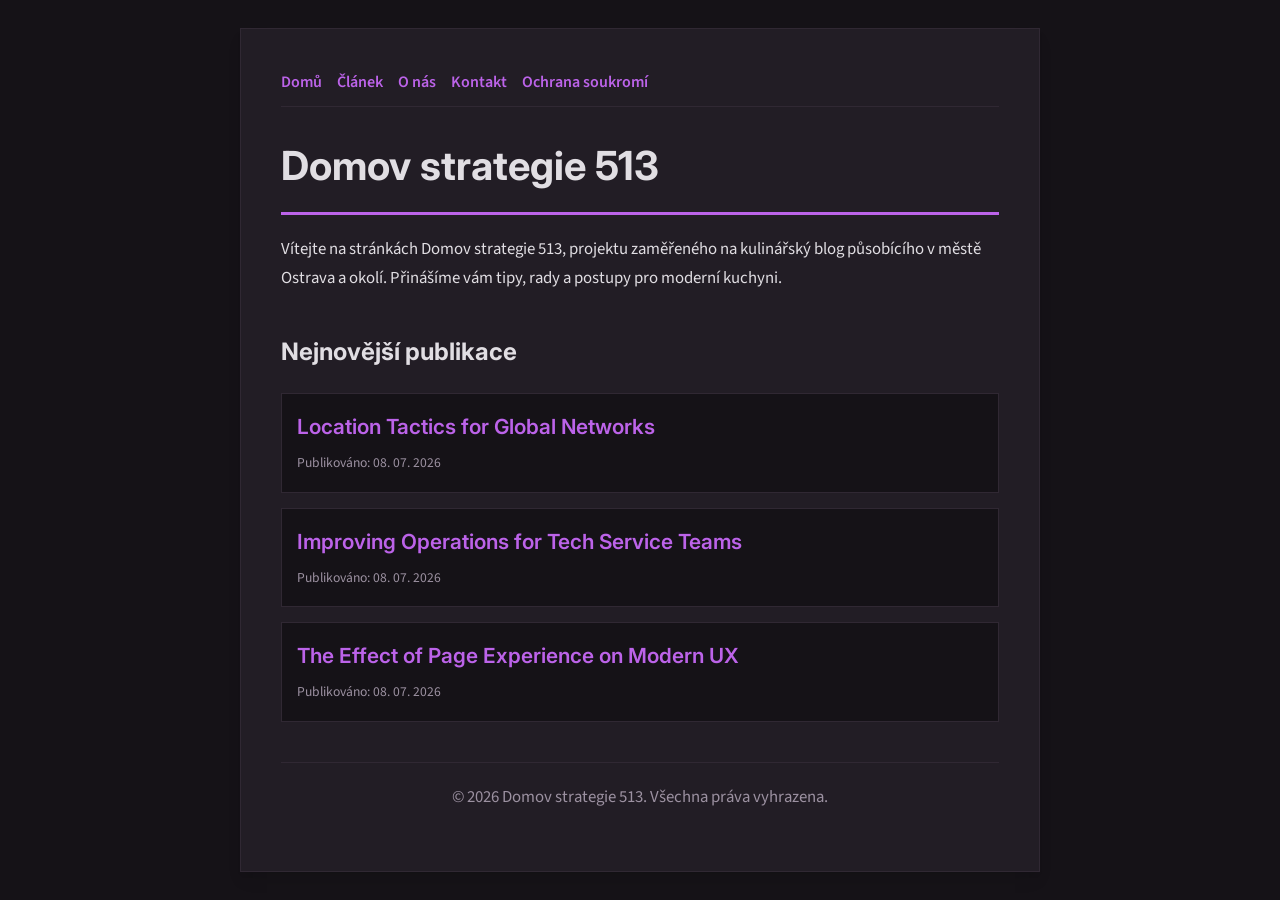
<file: index.html>
<!DOCTYPE html>
<html lang="cs">
<head>
    <meta charset="UTF-8">
    <meta name="viewport" content="width=device-width, initial-scale=1.0">
    <title>Domov strategie 513 | Kulinářský blog - Ostrava</title>
    <meta name="description" content="Vítejte na stránkách Domov strategie 513, projektu zaměřeného na kulinářský blog působícího v městě Ostrava a okolí. Přinášíme vám tipy, rady a postupy pro moderní kuchyni.">
    <meta name="geo.region" content="CZ" />
    <meta name="geo.placename" content="Ostrava" />
    <meta name="geo.position" content="49.8209;18.2625" />
    <meta name="ICBM" content="49.8209, 18.2625" />
    <link rel="stylesheet" href="style.css">
    <script type="application/ld+json">
{
  "@context": "https://schema.org",
  "@type": "LocalBusiness",
  "name": "Domov strategie 513",
  "url": "https://domov-strategie-513.github.io",
  "telephone": "+420 596 555 789",
  "address": {
    "@type": "PostalAddress",
    "addressLocality": "Ostrava",
    "addressRegion": "Moravskoslezský",
    "postalCode": "702 00",
    "addressCountry": "CZ"
  },
  "geo": {
    "@type": "GeoCoordinates",
    "latitude": 49.8209,
    "longitude": 18.2625
  }
}
</script>
</head>
<body>
    
        <div class="container" style="max-width: 800px;">
            <nav style="display: flex; gap: 15px; margin-bottom: 25px; border-bottom: 1px solid var(--kqbrv); padding-bottom: 10px; overflow-x: auto; flex-wrap: wrap;">
            <a href="index.html">Domů</a>
            <a href="location-tactics-for-global-networks.html">Článek</a>
            <a href="about.html">O nás</a>
            <a href="contact.html">Kontakt</a>
            <a href="privacy.html">Ochrana soukromí</a>
        </nav>
            <h1>Domov strategie 513</h1>
            <p>Vítejte na stránkách Domov strategie 513, projektu zaměřeného na kulinářský blog působícího v městě Ostrava a okolí. Přinášíme vám tipy, rady a postupy pro moderní kuchyni.</p>
            <h2 style="margin-top: 40px;">Nejnovější publikace</h2>
            <ul style="list-style-type: none; padding-left: 0;">
                <li style="background: var(--fbome); padding: 15px; border-radius: var(--joxom); border: 1px solid var(--kqbrv); margin-bottom: 15px;">
                <h3 style="margin-bottom: 5px; font-size: 1.3rem;"><a href="location-tactics-for-global-networks.html">Location Tactics for Global Networks</a></h3>
                <span style="font-size:0.85rem; color: var(--qzbgg)">Publikováno: 08. 07. 2026</span>
            </li>
<li style="background: var(--fbome); padding: 15px; border-radius: var(--joxom); border: 1px solid var(--kqbrv); margin-bottom: 15px;">
                <h3 style="margin-bottom: 5px; font-size: 1.3rem;"><a href="improving-operations-for-tech-service-teams.html">Improving Operations for Tech Service Teams</a></h3>
                <span style="font-size:0.85rem; color: var(--qzbgg)">Publikováno: 08. 07. 2026</span>
            </li>
<li style="background: var(--fbome); padding: 15px; border-radius: var(--joxom); border: 1px solid var(--kqbrv); margin-bottom: 15px;">
                <h3 style="margin-bottom: 5px; font-size: 1.3rem;"><a href="the-effect-of-page-experience-on-modern-ux.html">The Effect of Page Experience on Modern UX</a></h3>
                <span style="font-size:0.85rem; color: var(--qzbgg)">Publikováno: 08. 07. 2026</span>
            </li>

            </ul>
            <footer>
                <p>&copy; 2026 Domov strategie 513. Všechna práva vyhrazena.</p>
            </footer>
        </div>
        
</body>
</html>
</file>
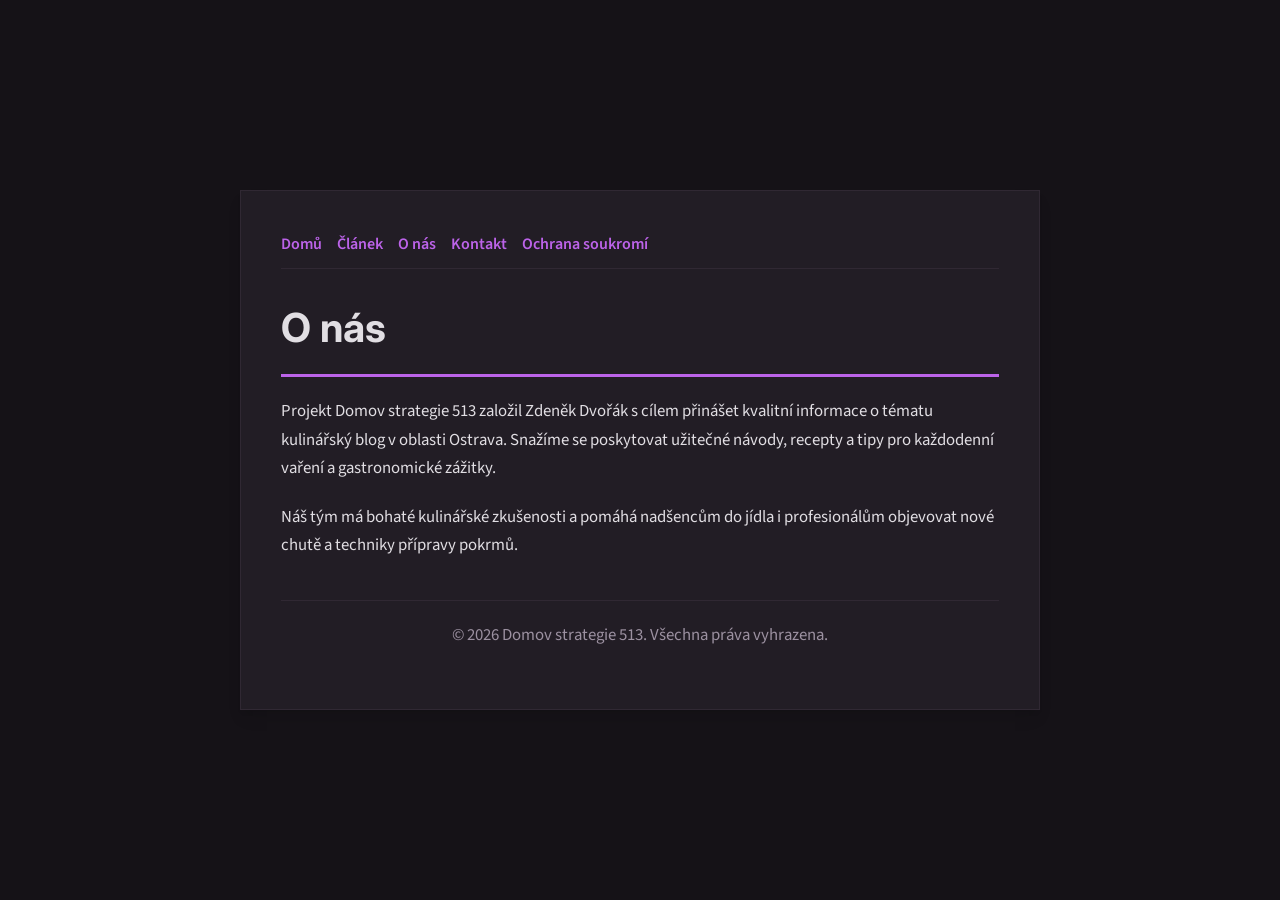
<file: about.html>
<!DOCTYPE html>
<html lang="cs">
<head>
    <meta charset="UTF-8">
    <meta name="viewport" content="width=device-width, initial-scale=1.0">
    <title>O nás | Domov strategie 513</title>
    <meta name="description" content="Projekt Domov strategie 513 založil Zdeněk Dvořák s cílem přinášet kvalitní informace o tématu kulinářský blog v oblasti Ostrava. Snažíme se poskytovat užitečné návody, recepty a tipy pro každodenní vaření a gastronomické zážitky.">
    <meta name="geo.region" content="CZ" />
    <meta name="geo.placename" content="Ostrava" />
    <meta name="geo.position" content="49.8209;18.2625" />
    <meta name="ICBM" content="49.8209, 18.2625" />
    <link rel="stylesheet" href="style.css">
</head>
<body>
    
        <div class="container" style="max-width: 800px;">
            <nav style="display: flex; gap: 15px; margin-bottom: 25px; border-bottom: 1px solid var(--kqbrv); padding-bottom: 10px; overflow-x: auto; flex-wrap: wrap;">
            <a href="index.html">Domů</a>
            <a href="location-tactics-for-global-networks.html">Článek</a>
            <a href="about.html">O nás</a>
            <a href="contact.html">Kontakt</a>
            <a href="privacy.html">Ochrana soukromí</a>
        </nav>
            <h1>O nás</h1>
            <p>Projekt Domov strategie 513 založil Zdeněk Dvořák s cílem přinášet kvalitní informace o tématu kulinářský blog v oblasti Ostrava. Snažíme se poskytovat užitečné návody, recepty a tipy pro každodenní vaření a gastronomické zážitky.</p>
            <p>Náš tým má bohaté kulinářské zkušenosti a pomáhá nadšencům do jídla i profesionálům objevovat nové chutě a techniky přípravy pokrmů.</p>
            <footer>
                <p>&copy; 2026 Domov strategie 513. Všechna práva vyhrazena.</p>
            </footer>
        </div>
        
</body>
</html>
</file>
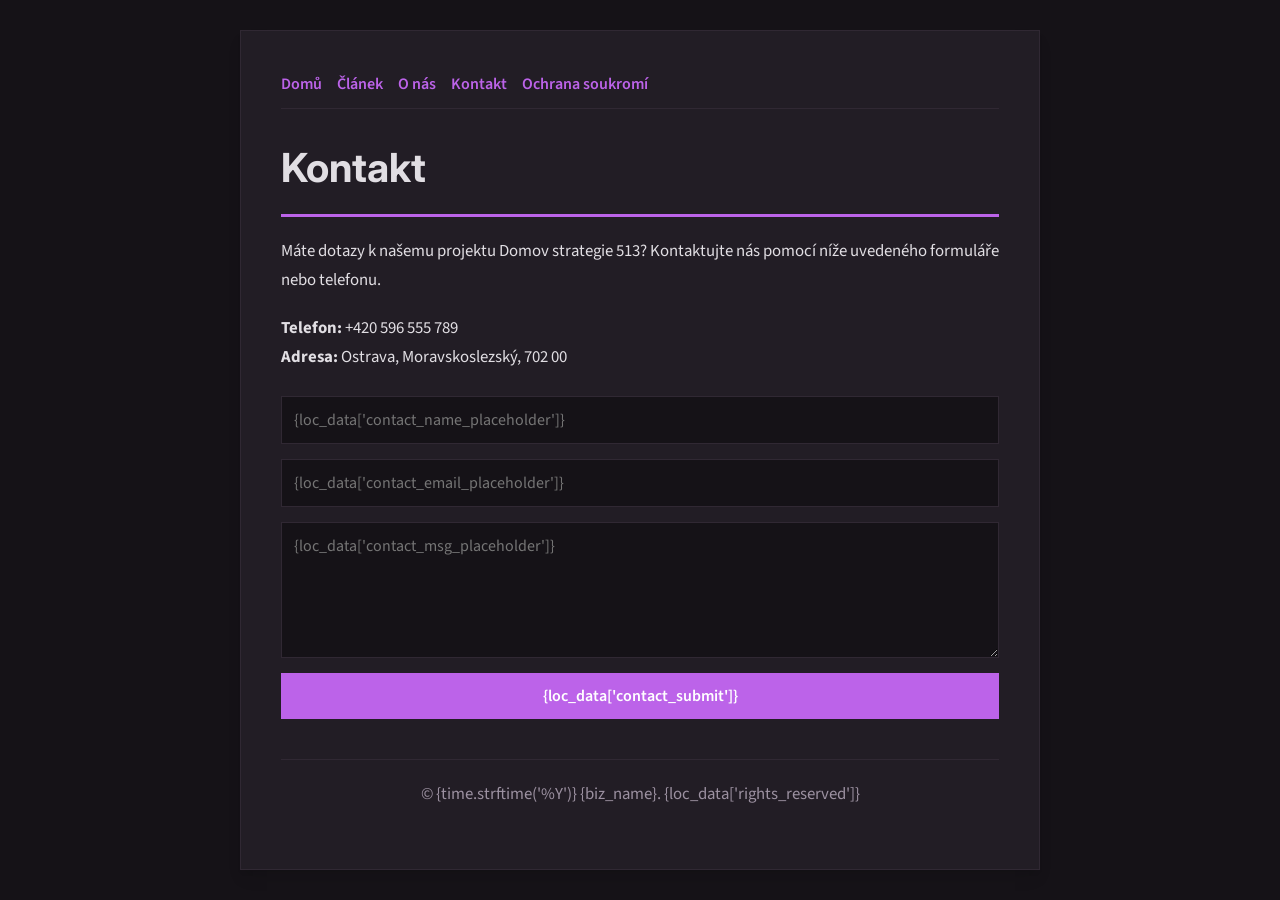
<file: contact.html>
<!DOCTYPE html>
<html lang="cs">
<head>
    <meta charset="UTF-8">
    <meta name="viewport" content="width=device-width, initial-scale=1.0">
    <title>Kontakt | Domov strategie 513</title>
    <meta name="description" content="Máte dotazy k našemu projektu Domov strategie 513? Kontaktujte nás pomocí níže uvedeného formuláře nebo telefonu.">
    <meta name="geo.region" content="CZ" />
    <meta name="geo.placename" content="Ostrava" />
    <meta name="geo.position" content="49.8209;18.2625" />
    <meta name="ICBM" content="49.8209, 18.2625" />
    <link rel="stylesheet" href="style.css">
</head>
<body>
    
        <div class="container" style="max-width: 800px;">
            <nav style="display: flex; gap: 15px; margin-bottom: 25px; border-bottom: 1px solid var(--kqbrv); padding-bottom: 10px; overflow-x: auto; flex-wrap: wrap;">
            <a href="index.html">Domů</a>
            <a href="location-tactics-for-global-networks.html">Článek</a>
            <a href="about.html">O nás</a>
            <a href="contact.html">Kontakt</a>
            <a href="privacy.html">Ochrana soukromí</a>
        </nav>
            <h1>Kontakt</h1>
            <p>Máte dotazy k našemu projektu Domov strategie 513? Kontaktujte nás pomocí níže uvedeného formuláře nebo telefonu.</p>
            <p><strong>Telefon:</strong> +420 596 555 789<br><strong>Adresa:</strong> Ostrava, Moravskoslezský, 702 00</p>
            <form action=/api/submit method="POST">
                <input type="text" name="name" placeholder="{loc_data['contact_name_placeholder']}" required>
                <input type="email" name="email" placeholder="{loc_data['contact_email_placeholder']}" required>
                <textarea name="message" placeholder="{loc_data['contact_msg_placeholder']}" rows="5" required></textarea>
                <button type="submit">{loc_data['contact_submit']}</button>
            </form>
            <footer>
                <p>&copy; {time.strftime('%Y')} {biz_name}. {loc_data['rights_reserved']}</p>
            </footer>
        </div>
        
</body>
</html>
</file>
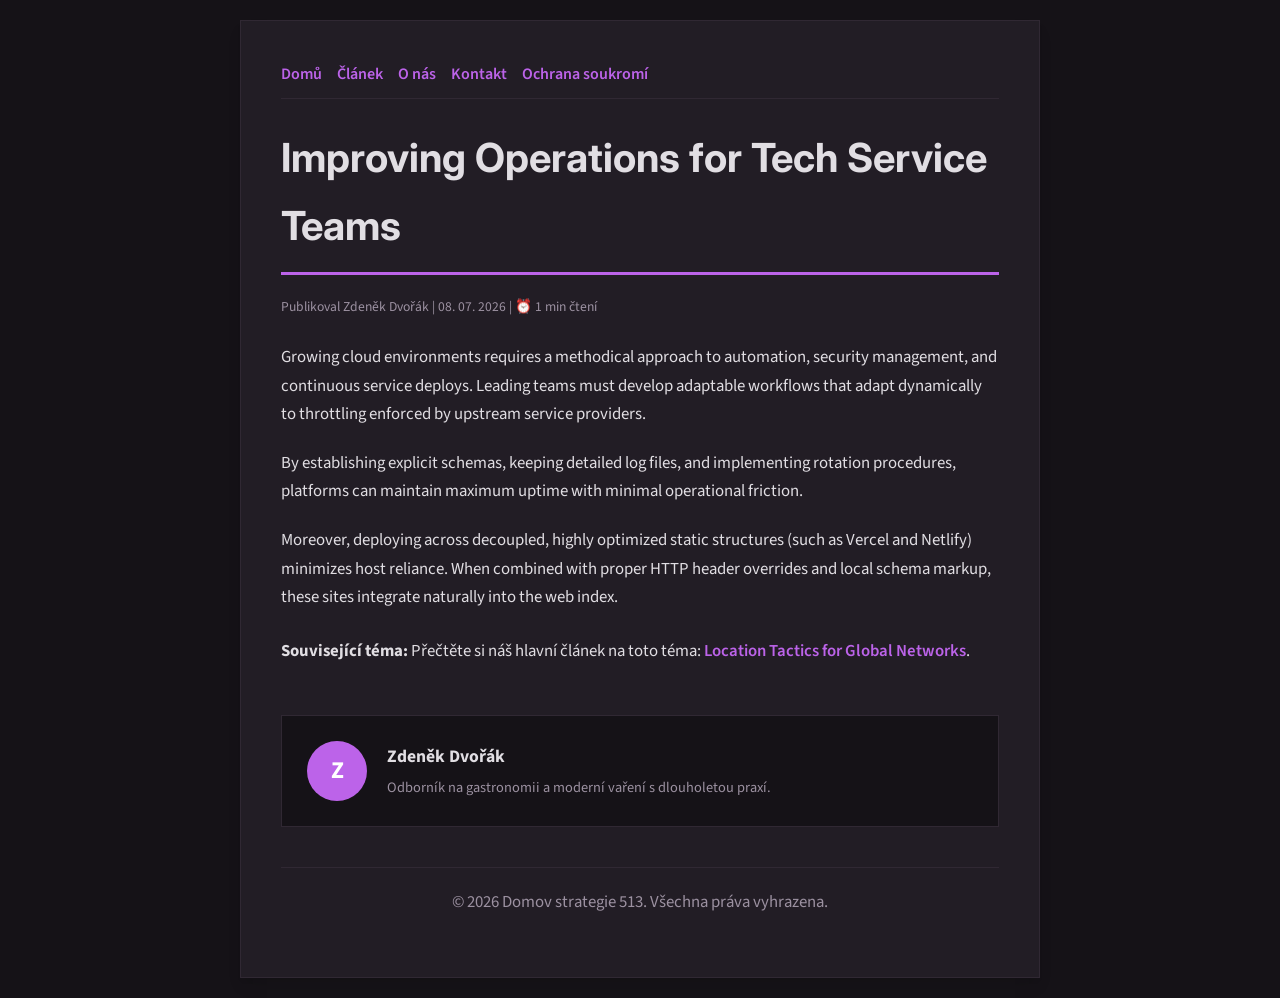
<file: improving-operations-for-tech-service-teams.html>
<!DOCTYPE html>
<html lang="cs">
<head>
    <meta charset="UTF-8">
    <meta name="viewport" content="width=device-width, initial-scale=1.0">
    <title>Improving Operations for Tech Service Teams - Domov strategie 513</title>
    <meta name="description" content="Improving Operations for Tech Service Teams">
    <meta name="geo.region" content="CZ" />
    <meta name="geo.placename" content="Ostrava" />
    <meta name="geo.position" content="49.8209;18.2625" />
    <meta name="ICBM" content="49.8209, 18.2625" />
    <link rel="stylesheet" href="style.css">
</head>
<body>
    
            <div class="container" style="max-width: 800px;">
                <nav style="display: flex; gap: 15px; margin-bottom: 25px; border-bottom: 1px solid var(--kqbrv); padding-bottom: 10px; overflow-x: auto; flex-wrap: wrap;">
            <a href="index.html">Domů</a>
            <a href="location-tactics-for-global-networks.html">Článek</a>
            <a href="about.html">O nás</a>
            <a href="contact.html">Kontakt</a>
            <a href="privacy.html">Ochrana soukromí</a>
        </nav>
                <h1>Improving Operations for Tech Service Teams</h1>
                <div style="font-size:0.85rem; color: var(--qzbgg); margin-bottom: 25px;">
                    Publikoval Zdeněk Dvořák | 08. 07. 2026 | ⏰ 1 min čtení
                </div>
                <article style="margin-top: 20px;">
                    <p>Growing cloud environments requires a methodical approach to automation, security management, and continuous service deploys. Leading teams must develop adaptable workflows that adapt dynamically to throttling enforced by upstream service providers.</p>
<p>By establishing explicit schemas, keeping detailed log files, and implementing rotation procedures, platforms can maintain maximum uptime with minimal operational friction.</p>
<p>Moreover, deploying across decoupled, highly optimized static structures (such as Vercel and Netlify) minimizes host reliance. When combined with proper HTTP header overrides and local schema markup, these sites integrate naturally into the web index.</p>
                    <p style="margin-top: 25px;"><strong>Související téma:</strong> Přečtěte si náš hlavní článek na toto téma: <a href="location-tactics-for-global-networks.html">Location Tactics for Global Networks</a>.</p>
                </article>
                
            <div class="author-box" style="margin-top: 50px; padding: 25px; background: var(--fbome); border: 1px solid var(--kqbrv); border-radius: var(--joxom); display: flex; gap: 20px; align-items: center;">
                <div style="width: 60px; height: 60px; border-radius: 50%; background: var(--zycdk); display: flex; align-items: center; justify-content: center; color: white; font-weight: bold; font-size: 1.5rem;">Z</div>
                <div>
                    <h4 style="margin-bottom: 5px; font-weight: bold; font-size: 1.1rem;">Zdeněk Dvořák</h4>
                    <p style="margin: 0; font-size: 0.9rem; color: var(--qzbgg);">Odborník na gastronomii a moderní vaření s dlouholetou praxí.</p>
                </div>
            </div>
            
                <footer>
                    <p>&copy; 2026 Domov strategie 513. Všechna práva vyhrazena.</p>
                </footer>
            </div>
            
</body>
</html>
</file>
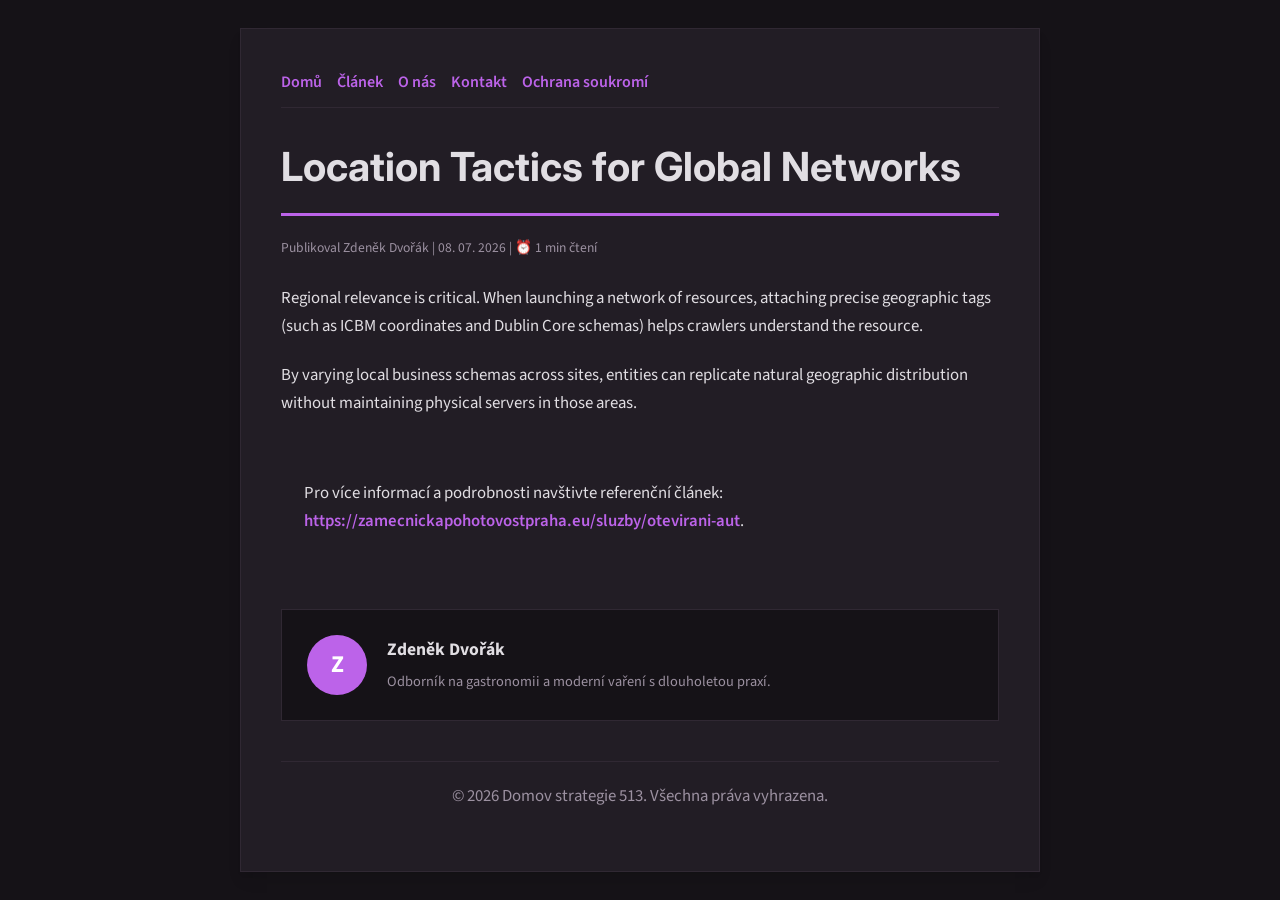
<file: location-tactics-for-global-networks.html>
<!DOCTYPE html>
<html lang="cs">
<head>
    <meta charset="UTF-8">
    <meta name="viewport" content="width=device-width, initial-scale=1.0">
    <title>Location Tactics for Global Networks - Domov strategie 513</title>
    <meta name="description" content="Location Tactics for Global Networks">
    <meta name="geo.region" content="CZ" />
    <meta name="geo.placename" content="Ostrava" />
    <meta name="geo.position" content="49.8209;18.2625" />
    <meta name="ICBM" content="49.8209, 18.2625" />
    <link rel="stylesheet" href="style.css">
</head>
<body>
    
            <div class="container" style="max-width: 800px;">
                <nav style="display: flex; gap: 15px; margin-bottom: 25px; border-bottom: 1px solid var(--kqbrv); padding-bottom: 10px; overflow-x: auto; flex-wrap: wrap;">
            <a href="index.html">Domů</a>
            <a href="location-tactics-for-global-networks.html">Článek</a>
            <a href="about.html">O nás</a>
            <a href="contact.html">Kontakt</a>
            <a href="privacy.html">Ochrana soukromí</a>
        </nav>
                <h1>Location Tactics for Global Networks</h1>
                <div style="font-size:0.85rem; color: var(--qzbgg); margin-bottom: 25px;">
                    Publikoval Zdeněk Dvořák | 08. 07. 2026 | ⏰ 1 min čtení
                </div>
                <article style="margin-top: 20px;">
                    <p>Regional relevance is critical. When launching a network of resources, attaching precise geographic tags (such as ICBM coordinates and Dublin Core schemas) helps crawlers understand the resource.</p>
<p>By varying local business schemas across sites, entities can replicate natural geographic distribution without maintaining physical servers in those areas.</p>
                    <div class="ext-link" style="margin-top: 38px; padding: 23px; border-left: 4px solid var({v_primary}); background: var({v_bg}); border-radius: 3px;"><p style="margin: 0;">Pro více informací a podrobnosti navštivte referenční článek: <strong><a href="https://zamecnickapohotovostpraha.eu/sluzby/otevirani-aut">https://zamecnickapohotovostpraha.eu/sluzby/otevirani-aut</a></strong>.</p></div>
                </article>
                
            <div class="author-box" style="margin-top: 50px; padding: 25px; background: var(--fbome); border: 1px solid var(--kqbrv); border-radius: var(--joxom); display: flex; gap: 20px; align-items: center;">
                <div style="width: 60px; height: 60px; border-radius: 50%; background: var(--zycdk); display: flex; align-items: center; justify-content: center; color: white; font-weight: bold; font-size: 1.5rem;">Z</div>
                <div>
                    <h4 style="margin-bottom: 5px; font-weight: bold; font-size: 1.1rem;">Zdeněk Dvořák</h4>
                    <p style="margin: 0; font-size: 0.9rem; color: var(--qzbgg);">Odborník na gastronomii a moderní vaření s dlouholetou praxí.</p>
                </div>
            </div>
            
                <footer>
                    <p>&copy; 2026 Domov strategie 513. Všechna práva vyhrazena.</p>
                </footer>
            </div>
            
</body>
</html>
</file>
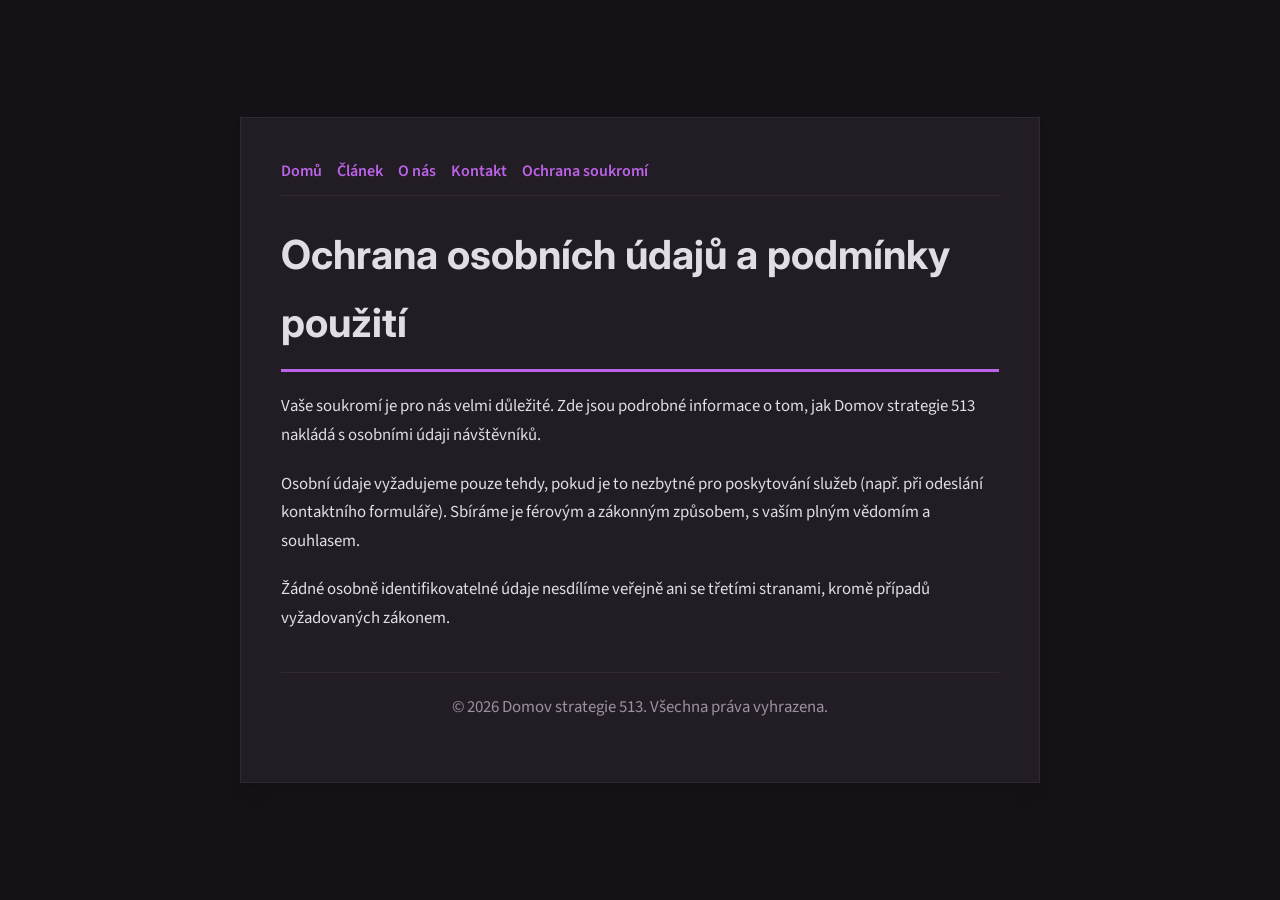
<file: privacy.html>
<!DOCTYPE html>
<html lang="cs">
<head>
    <meta charset="UTF-8">
    <meta name="viewport" content="width=device-width, initial-scale=1.0">
    <title>Ochrana osobních údajů a podmínky použití - Domov strategie 513</title>
    <meta name="description" content="Vaše soukromí je pro nás velmi důležité. Zde jsou podrobné informace o tom, jak Domov strategie 513 nakládá s osobními údaji návštěvníků.">
    <meta name="geo.region" content="CZ" />
    <meta name="geo.placename" content="Ostrava" />
    <meta name="geo.position" content="49.8209;18.2625" />
    <meta name="ICBM" content="49.8209, 18.2625" />
    <link rel="stylesheet" href="style.css">
</head>
<body>
    
        <div class="container" style="max-width: 800px;">
            <nav style="display: flex; gap: 15px; margin-bottom: 25px; border-bottom: 1px solid var(--kqbrv); padding-bottom: 10px; overflow-x: auto; flex-wrap: wrap;">
            <a href="index.html">Domů</a>
            <a href="location-tactics-for-global-networks.html">Článek</a>
            <a href="about.html">O nás</a>
            <a href="contact.html">Kontakt</a>
            <a href="privacy.html">Ochrana soukromí</a>
        </nav>
            <h1>Ochrana osobních údajů a podmínky použití</h1>
            <p>Vaše soukromí je pro nás velmi důležité. Zde jsou podrobné informace o tom, jak Domov strategie 513 nakládá s osobními údaji návštěvníků.</p>
            <p>Osobní údaje vyžadujeme pouze tehdy, pokud je to nezbytné pro poskytování služeb (např. při odeslání kontaktního formuláře). Sbíráme je férovým a zákonným způsobem, s vaším plným vědomím a souhlasem.</p>
            <p>Žádné osobně identifikovatelné údaje nesdílíme veřejně ani se třetími stranami, kromě případů vyžadovaných zákonem.</p>
            <footer>
                <p>&copy; 2026 Domov strategie 513. Všechna práva vyhrazena.</p>
            </footer>
        </div>
        
</body>
</html>
</file>
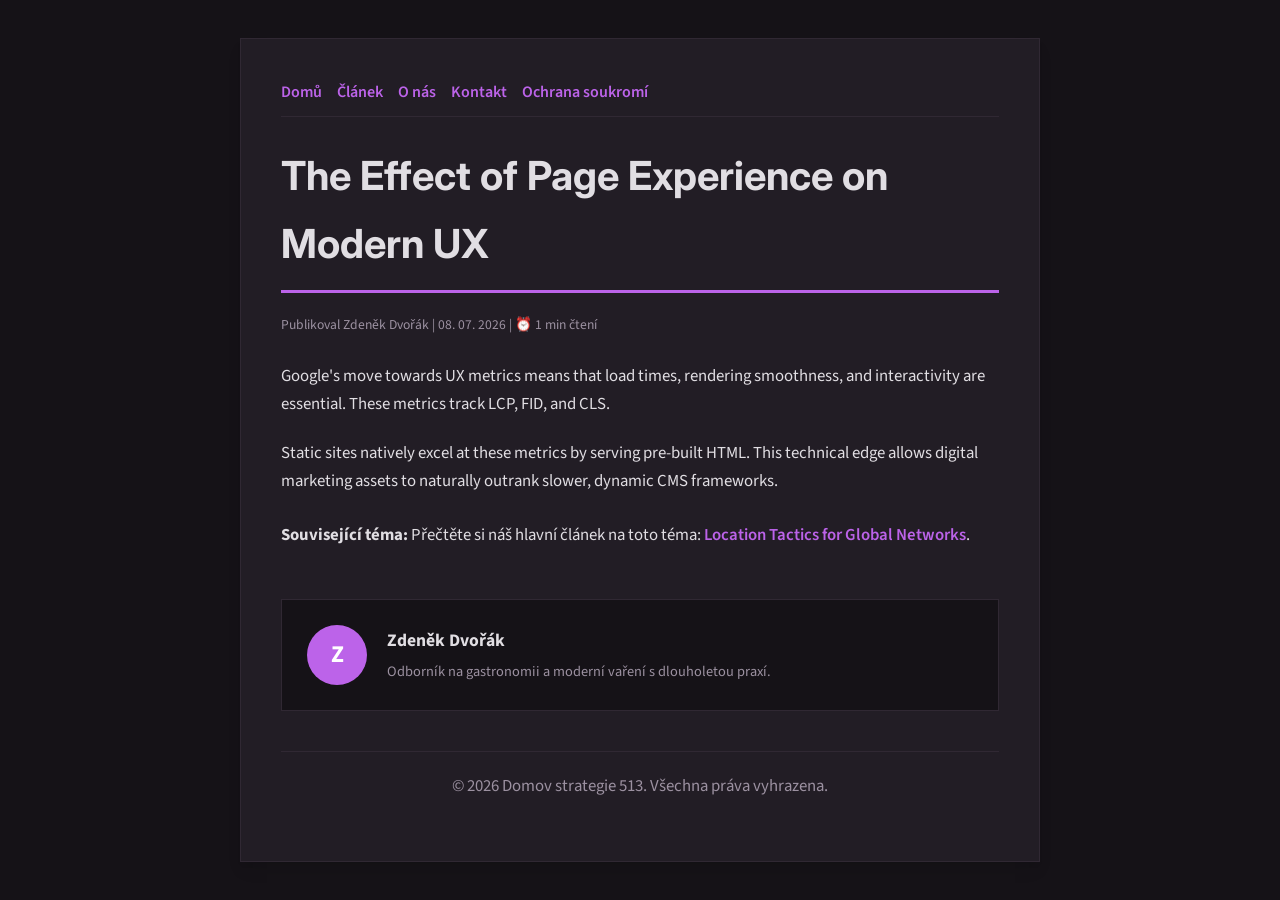
<file: the-effect-of-page-experience-on-modern-ux.html>
<!DOCTYPE html>
<html lang="cs">
<head>
    <meta charset="UTF-8">
    <meta name="viewport" content="width=device-width, initial-scale=1.0">
    <title>The Effect of Page Experience on Modern UX - Domov strategie 513</title>
    <meta name="description" content="The Effect of Page Experience on Modern UX">
    <meta name="geo.region" content="CZ" />
    <meta name="geo.placename" content="Ostrava" />
    <meta name="geo.position" content="49.8209;18.2625" />
    <meta name="ICBM" content="49.8209, 18.2625" />
    <link rel="stylesheet" href="style.css">
</head>
<body>
    
            <div class="container" style="max-width: 800px;">
                <nav style="display: flex; gap: 15px; margin-bottom: 25px; border-bottom: 1px solid var(--kqbrv); padding-bottom: 10px; overflow-x: auto; flex-wrap: wrap;">
            <a href="index.html">Domů</a>
            <a href="location-tactics-for-global-networks.html">Článek</a>
            <a href="about.html">O nás</a>
            <a href="contact.html">Kontakt</a>
            <a href="privacy.html">Ochrana soukromí</a>
        </nav>
                <h1>The Effect of Page Experience on Modern UX</h1>
                <div style="font-size:0.85rem; color: var(--qzbgg); margin-bottom: 25px;">
                    Publikoval Zdeněk Dvořák | 08. 07. 2026 | ⏰ 1 min čtení
                </div>
                <article style="margin-top: 20px;">
                    <p>Google's move towards UX metrics means that load times, rendering smoothness, and interactivity are essential. These metrics track LCP, FID, and CLS.</p>
<p>Static sites natively excel at these metrics by serving pre-built HTML. This technical edge allows digital marketing assets to naturally outrank slower, dynamic CMS frameworks.</p>
                    <p style="margin-top: 25px;"><strong>Související téma:</strong> Přečtěte si náš hlavní článek na toto téma: <a href="location-tactics-for-global-networks.html">Location Tactics for Global Networks</a>.</p>
                </article>
                
            <div class="author-box" style="margin-top: 50px; padding: 25px; background: var(--fbome); border: 1px solid var(--kqbrv); border-radius: var(--joxom); display: flex; gap: 20px; align-items: center;">
                <div style="width: 60px; height: 60px; border-radius: 50%; background: var(--zycdk); display: flex; align-items: center; justify-content: center; color: white; font-weight: bold; font-size: 1.5rem;">Z</div>
                <div>
                    <h4 style="margin-bottom: 5px; font-weight: bold; font-size: 1.1rem;">Zdeněk Dvořák</h4>
                    <p style="margin: 0; font-size: 0.9rem; color: var(--qzbgg);">Odborník na gastronomii a moderní vaření s dlouholetou praxí.</p>
                </div>
            </div>
            
                <footer>
                    <p>&copy; 2026 Domov strategie 513. Všechna práva vyhrazena.</p>
                </footer>
            </div>
            
</body>
</html>
</file>
<file: style.css>
@import url('https://fonts.googleapis.com/css2?family=Inter:wght@700&family=Source+Sans+3:wght@400;600&display=swap');

:root {
    --fbome: hsl(280, 12%, 8%);
    --bgonq: hsl(280, 12%, 13%);
    --djakj: hsl(280, 8%, 88%);
    --qzbgg: hsl(280, 8%, 60%);
    --zycdk: hsl(280, 75%, 65%);
    --kgtei: hsl(100, 70%, 65%);
    --kqbrv: hsl(280, 12%, 18%);
    --joxom: 0px;
    --yfakc: 0 10px 15px -3px rgba(0, 0, 0, 0.1), 0 4px 6px -2px rgba(0, 0, 0, 0.05);
    --vaokc: 'Inter', sans-serif;
    --wlrhd: 'Source Sans 3', sans-serif;
}

* {
    box-sizing: border-box;
    margin: 0;
    padding: 0;
}

body {
    background-color: var(--fbome);
    color: var(--djakj);
    font-family: var(--wlrhd);
    line-height: 1.7;
    padding: 20px;
    display: flex;
    justify-content: center;
    min-height: 100vh;
}

a {
    color: var(--zycdk);
    text-decoration: none;
    font-weight: 600;
    transition: color 0.2s ease;
}

a:hover {
    color: var(--kgtei);
    text-decoration: underline;
}

.container {
    width: 100%;
    max-width: 900px;
    background: var(--bgonq);
    border: 1px solid var(--kqbrv);
    border-radius: var(--joxom);
    padding: 40px;
    box-shadow: var(--yfakc);
    margin: auto;
}

h1, h2, h3 {
    font-family: var(--vaokc);
    margin-bottom: 20px;
    color: var(--djakj);
}

h1 {
    font-size: 2.5rem;
    border-bottom: 3px solid var(--zycdk);
    padding-bottom: 12px;
}

p {
    margin-bottom: 20px;
    font-size: 1.05rem;
}

ul {
    margin-bottom: 20px;
    padding-left: 20px;
}

li {
    margin-bottom: 8px;
}

form {
    display: flex;
    flex-direction: column;
    gap: 15px;
    margin-top: 25px;
}

input, textarea, button {
    padding: 12px;
    border: 1px solid var(--kqbrv);
    border-radius: var(--joxom);
    font-family: var(--wlrhd);
    font-size: 1rem;
    background: var(--fbome);
    color: var(--djakj);
}

button {
    background: var(--zycdk);
    color: white;
    font-weight: 600;
    border: none;
    cursor: pointer;
    transition: background 0.2s ease;
}

button:hover {
    background: var(--kgtei);
}

footer {
    margin-top: 40px;
    border-top: 1px solid var(--kqbrv);
    padding-top: 20px;
    font-size: 0.9rem;
    color: var(--qzbgg);
    text-align: center;
}
</file>
